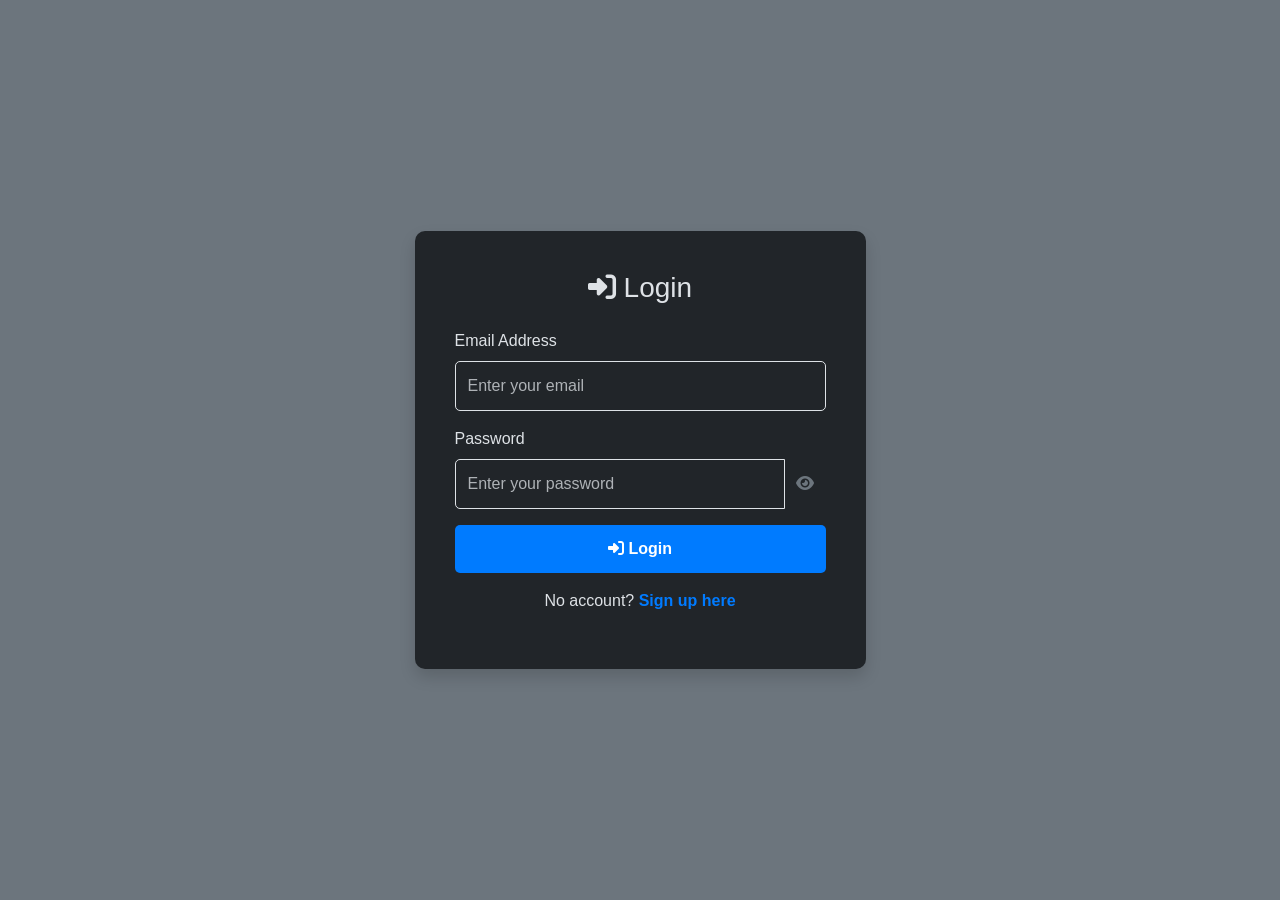
<file: frontend/index.html>
<!DOCTYPE html>
<html lang="en" data-bs-theme="dark">
<head>
    <meta charset="UTF-8">
    <meta name="viewport" content="width=device-width, initial-scale=1.0">
    <title>Login / Sign Up - Attendance System</title>
    <link href="https://cdn.jsdelivr.net/npm/bootstrap@5.3.2/dist/css/bootstrap.min.css" rel="stylesheet">
    <link rel="stylesheet" href="https://cdnjs.cloudflare.com/ajax/libs/font-awesome/6.4.0/css/all.min.css">
    <link rel="stylesheet" href="/frontend/assets/style.css">
</head>
<body class="bg-secondary">
    <div class="container">
        <div class="row justify-content-center align-items-center vh-100">
            <div class="col-md-5">
                <div class="card shadow">
                    <div class="card-body">
                    
                        <div id="loginForm" class="form-container active">
                            <h3 class="text-center mb-4">
                                <i class="fas fa-sign-in-alt"></i> Login
                            </h3>
                            <form id="loginFormElement" autocomplete="off">
                                <div class="mb-3">
                                    <label class="form-label">Email Address</label>
                                    <input type="email" name="email" class="form-control" placeholder="Enter your email" required autocomplete="email">
                                </div>
                                <div class="mb-3">
                                    <label class="form-label">Password</label>
                                    <div class="input-group">
                                        <input type="password" name="password" id="loginPassword" class="form-control" placeholder="Enter your password" required autocomplete="current-password">
                                        <button class="btn btn-outline-secondary" type="button" onclick="togglePassword('loginPassword')">
                                            <i class="fas fa-eye" id="loginPasswordIcon"></i>
                                        </button>
                                    </div>
                                </div>
                                <button type="submit" class="btn btn-primary w-100" id="loginBtn">
                                    <i class="fas fa-sign-in-alt"></i> Login
                                </button>
                            </form>
                            <p class="text-center mt-3">
                                No account? <a href="#" id="showSignupLink">Sign up here</a>
                            </p>
                        </div>

                        <!-- Signup Form -->
                        <div id="signupForm" class="form-container">
                            <h3 class="text-center mb-4">
                                <i class="fas fa-user-plus"></i> Student Registration
                            </h3>
                            <form id="signupFormElement" autocomplete="off">
                                <div class="mb-3">
                                    <label class="form-label">Student ID</label>
                                    <input type="text" name="student_id" class="form-control" placeholder="Enter your student ID" required autocomplete="off">
                                </div>
                                <div class="mb-3">
                                    <label class="form-label">First Name</label>
                                    <input type="text" name="first_name" class="form-control" placeholder="Enter your first name" required autocomplete="given-name">
                                </div>
                                <div class="mb-3">
                                    <label class="form-label">Last Name</label>
                                    <input type="text" name="last_name" class="form-control" placeholder="Enter your last name" required autocomplete="family-name">
                                </div>
                                <div class="mb-3">
                                    <label class="form-label">Email Address</label>
                                    <input type="email" name="email" class="form-control" placeholder="Enter your email" required autocomplete="email">
                                </div>
                                <div class="mb-3">
                                    <label class="form-label">Password (min. 6 characters)</label>
                                    <div class="input-group">
                                        <input type="password" name="password" id="signupPassword" class="form-control" placeholder="Create a password" required autocomplete="new-password" minlength="6">
                                        <button class="btn btn-outline-secondary" type="button" onclick="togglePassword('signupPassword')">
                                            <i class="fas fa-eye" id="signupPasswordIcon"></i>
                                        </button>
                                    </div>
                                </div>
                                <div class="mb-3">
                                    <label class="form-label">Confirm Password</label>
                                    <input type="password" name="confirm_password" id="confirmPassword" class="form-control" placeholder="Re-enter your password" required autocomplete="new-password" minlength="6">
                                </div>
                                <button type="submit" class="btn btn-success w-100" id="signupBtn">
                                    <i class="fas fa-user-plus"></i> Register
                                </button>
                            </form>
                            <p class="text-center mt-3">
                                <a href="#" id="showLoginLink">Already have an account? Login</a>
                            </p>
                        </div>
                    </div>
                </div>
            </div>
        </div>
    </div>

    <!-- Toast Notification -->
    <div class="toast-container position-fixed bottom-0 end-0 p-3">
        <div id="toastNotification" class="toast" role="alert">
            <div class="toast-header">
                <i class="fas fa-info-circle me-2"></i>
                <strong class="me-auto">Notification</strong>
                <button type="button" class="btn-close" data-bs-dismiss="toast"></button>
            </div>
            <div class="toast-body"></div>
        </div>
    </div>

    <script src="https://cdn.jsdelivr.net/npm/bootstrap@5.3.2/dist/js/bootstrap.bundle.min.js"></script>
    <script src="/frontend/js/auth.js"></script>
</body>
</html>
</file>
<file: frontend/assets/style.css>
/* ========================================
   COMMON STYLES
   ======================================== */

:root {
    --primary: #007bff;
    --secondary: #6c757d;
    --success: #28a745;
    --danger: #dc3545;
    --warning: #ffc107;
    --info: #17a2b8;
    --light: #f8f9fa;
    --dark: #343a40;
    --border: #dee2e6;
    --shadow: 0 2px 8px rgba(0, 0, 0, 0.1);
    --shadow-lg: 0 4px 16px rgba(0, 0, 0, 0.15);
}

* {
    margin: 0;
    padding: 0;
    box-sizing: border-box;
}

body {
    font-family: 'Segoe UI', Tahoma, Geneva, Verdana, sans-serif;
    background-color: #f0f2f5;
}

/* ========================================
   LOGIN/SIGNUP PAGE STYLES
   ======================================== */

.form-container {
    display: none;
    animation: fadeIn 0.3s ease-in-out;
}

.form-container.active {
    display: block;
}

@keyframes fadeIn {
    from {
        opacity: 0;
        transform: translateY(-10px);
    }
    to {
        opacity: 1;
        transform: translateY(0);
    }
}

.card {
    border: none;
    border-radius: 10px;
    box-shadow: var(--shadow-lg);
}

.card-body {
    padding: 2.5rem;
}

.form-control {
    padding: 0.75rem;
    border-radius: 5px;
    border: 1px solid var(--border);
    font-size: 1rem;
}

.form-control:focus {
    border-color: var(--primary);
    box-shadow: 0 0 0 0.2rem rgba(13, 110, 253, 0.25);
    outline: none;
}

.btn {
    padding: 0.75rem;
    font-weight: 600;
    border-radius: 5px;
    border: none;
    cursor: pointer;
    transition: all 0.3s ease;
    font-size: 1rem;
}

.btn-primary {
    background-color: var(--primary);
    color: white;
}

.btn-primary:hover {
    background-color: #0b5ed7;
    transform: translateY(-2px);
    box-shadow: 0 4px 8px rgba(0, 0, 0, 0.2);
}

.btn-success {
    background-color: var(--success);
    color: white;
}

.btn-success:hover {
    background-color: #218838;
    transform: translateY(-2px);
    box-shadow: 0 4px 8px rgba(0, 0, 0, 0.2);
}

a {
    color: var(--primary);
    text-decoration: none;
    font-weight: 600;
    transition: color 0.3s ease;
}

a:hover {
    color: #0b5ed7;
    text-decoration: underline;
}

/* Status Badges */
.status-badge {
    display: inline-block;
    padding: 0.25rem 0.75rem;
    border-radius: 20px;
    font-size: 0.8rem;
    font-weight: 600;
}

.status-badge.pending {
    background: rgba(255, 193, 7, 0.1);
    color: var(--warning);
    border: 1px solid var(--warning);
}

.status-badge.verified {
    background: rgba(40, 167, 69, 0.1);
    color: var(--success);
    border: 1px solid var(--success);
}

.status-badge.active {
    background: rgba(0, 123, 255, 0.1);
    color: var(--primary);
    border: 1px solid var(--primary);
}

.status-badge.completed {
    background: rgba(108, 117, 125, 0.1);
    color: var(--secondary);
    border: 1px solid var(--secondary);
}

/* Role Badges */
.role-badge {
    display: inline-block;
    padding: 0.25rem 0.75rem;
    border-radius: 20px;
    font-size: 0.8rem;
    font-weight: 600;
}

.role-badge.admin {
    background: rgba(220, 53, 69, 0.1);
    color: var(--danger);
    border: 1px solid var(--danger);
}

.role-badge.student {
    background: rgba(0, 123, 255, 0.1);
    color: var(--primary);
    border: 1px solid var(--primary);
}

/* Common utility classes */
.no-data {
    text-align: center;
    padding: 2rem;
    color: var(--secondary);
    font-style: italic;
}

/* Notification */
.notification {
    position: fixed;
    bottom: 20px;
    right: 20px;
    padding: 1rem 1.5rem;
    border-radius: 8px;
    color: white;
    font-weight: 600;
    display: none;
    z-index: 9999;
    box-shadow: var(--shadow-lg);
    animation: slideInRight 0.3s ease;
}

.notification.show {
    display: block;
}

.notification.success {
    background: var(--success);
}

.notification.error {
    background: var(--danger);
}

.notification.info {
    background: var(--primary);
}

.notification.warning {
    background: var(--warning);
    color: var(--dark);
}

@keyframes slideInRight {
    from {
        transform: translateX(400px);
        opacity: 0;
    }
    to {
        transform: translateX(0);
        opacity: 1;
    }
}
</file>
